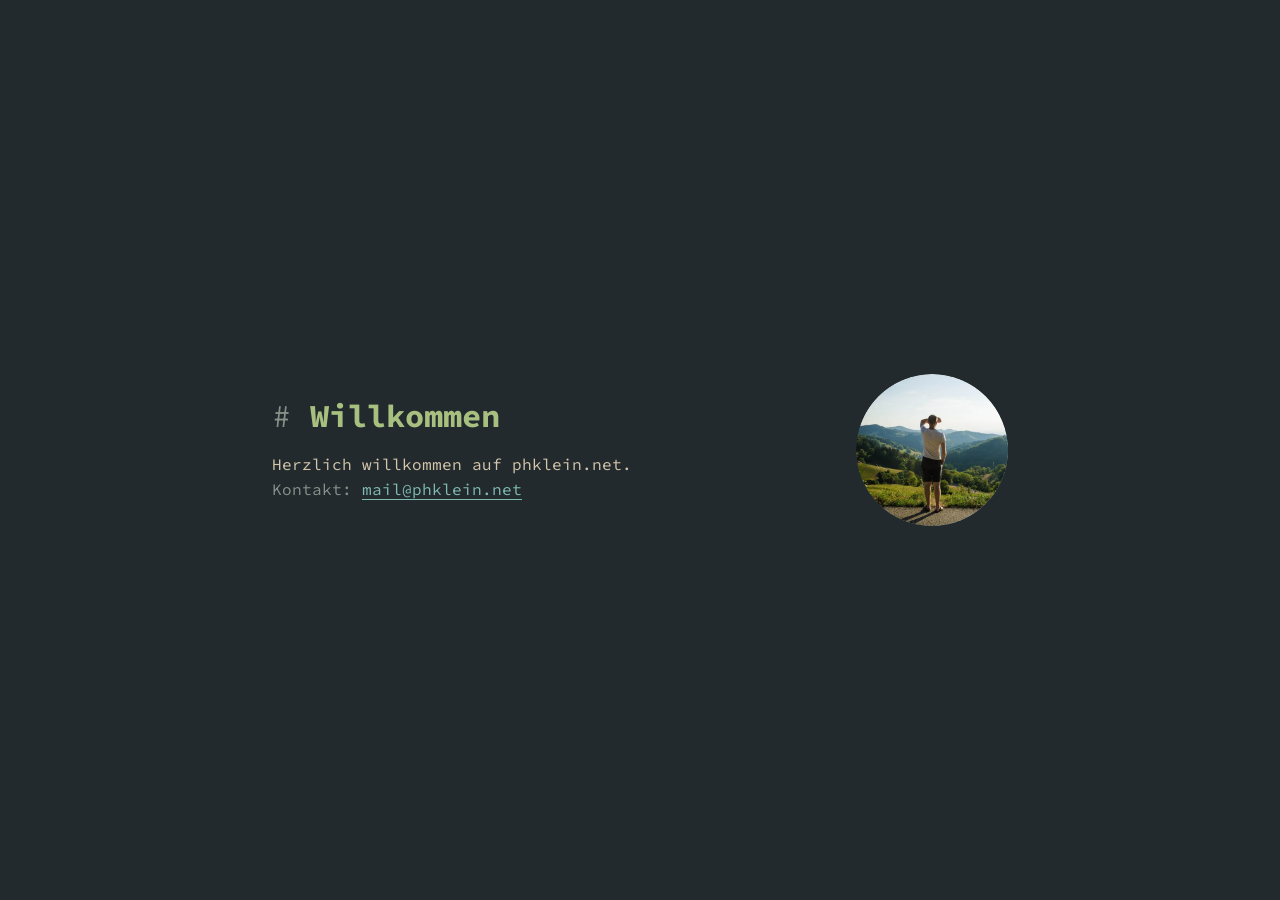
<file: index.html>
<!DOCTYPE html>
<html lang="de">
<head>
  <meta charset="utf-8">
  <title>phklein.net</title>
  <meta name="description" content="Persönliche Startseite von Philipp Klein">
  <meta name="viewport" content="width=device-width, initial-scale=1">
  <meta name="color-scheme" content="dark">
  <meta name="theme-color" content="#232a2e">
  <link rel="icon" href="data:,">
  <link rel="stylesheet" href="css/style.css">
</head>
<body>
  <main class="container">
    <div>
      <h1>Willkommen</h1>
      <p>Herzlich willkommen auf phklein.net.</p>
      <p><span class="label">Kontakt:</span> <a href="mailto:mail@phklein.net">mail@phklein.net</a></p>
    </div>
    <img class="portrait" src="images/portrait.webp" width="480" height="480" alt="Rückansicht einer Person, die auf einer Anhöhe steht und über bewaldete Hügel in die Ferne blickt">
  </main>
</body>
</html>
</file>
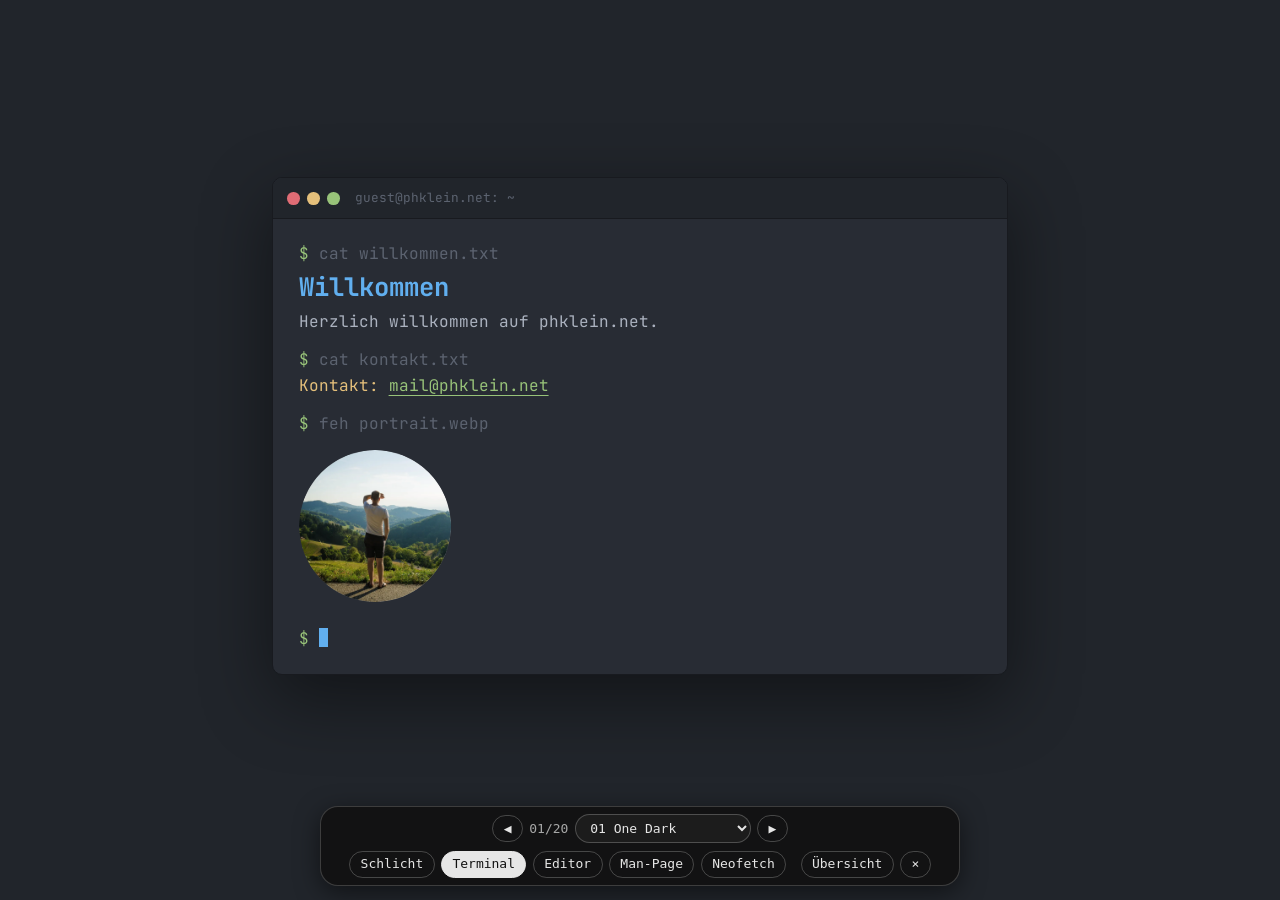
<file: _entwuerfe/index.html>
<!DOCTYPE html>
<html lang="de" data-layout="terminal">
<head>
  <meta charset="utf-8">
  <title>phklein.net – Entwürfe</title>
  <meta name="description" content="Design-Entwürfe für die Startseite phklein.net">
  <meta name="robots" content="noindex">
  <meta name="viewport" content="width=device-width, initial-scale=1">
  <link rel="icon" href="data:,">
  <link rel="stylesheet" href="fonts.css">
  <link rel="stylesheet" href="base.css">
  <link rel="stylesheet" id="theme" href="themes/01-one-dark.css">
  <script src="switcher.js"></script>
</head>
<body>
  <main class="screen">
    <div class="chrome d-term" aria-hidden="true"><span class="dots"><i></i><i></i><i></i></span><span>guest@phklein.net: ~</span></div>
    <div class="tabs d-editor" aria-hidden="true"><span class="on">index.html</span><span>style.css</span></div>
    <div class="manhead d-man" aria-hidden="true"><span>PHKLEIN(1)</span><span>Persönliche Startseite</span><span>PHKLEIN(1)</span></div>
    <div class="body">
      <div class="text">
        <span class="fetchhead d-fetch" aria-hidden="true">guest<span class="at">@</span><span class="host">phklein.net</span></span>
        <span class="fetchrule d-fetch" aria-hidden="true">--------------------------</span>
        <p class="prompt" aria-hidden="true">cat willkommen.txt</p>
        <p class="sec first d-man" aria-hidden="true">NAME</p>
        <h1 class="line"><b class="d-editor tag" aria-hidden="true">&lt;h1&gt;</b>Willkommen<b class="d-editor tag" aria-hidden="true">&lt;/h1&gt;</b></h1>
        <p class="sec d-man" aria-hidden="true">BESCHREIBUNG</p>
        <p class="line"><b class="d-editor tag" aria-hidden="true">&lt;p&gt;</b>Herzlich willkommen auf phklein.net.<b class="d-editor tag" aria-hidden="true">&lt;/p&gt;</b></p>
        <p class="prompt" aria-hidden="true">cat kontakt.txt</p>
        <p class="sec d-man" aria-hidden="true">KONTAKT</p>
        <p class="line"><b class="d-editor tag" aria-hidden="true">&lt;p&gt;</b><span class="k">Kontakt:</span> <a href="mailto:mail@phklein.net">mail@phklein.net</a><b class="d-editor tag" aria-hidden="true">&lt;/p&gt;</b></p>
        <div class="blocks d-fetch" aria-hidden="true"><i></i><i></i><i></i><i></i><i></i><i></i></div>
      </div>
      <figure class="photo">
        <p class="prompt" aria-hidden="true">feh portrait.webp</p>
        <p class="sec d-man" aria-hidden="true">BILD</p>
        <img class="portrait" src="portrait.webp" width="720" height="720" alt="Rückansicht einer Person, die auf einer Anhöhe steht und über bewaldete Hügel in die Ferne blickt">
      </figure>
    </div>
    <div class="prompt-end d-term" aria-hidden="true"><span class="cursor"></span></div>
    <div class="manfoot d-man" aria-hidden="true"><span>phklein.net</span><span class="pager"><span class="cursor"></span></span><span>PHKLEIN(1)</span></div>
    <div class="statusbar d-editor" aria-hidden="true"><span>main</span><span>Zeile 3, Spalte 1 · UTF-8 · HTML</span></div>
  </main>
</body>
</html>
</file>
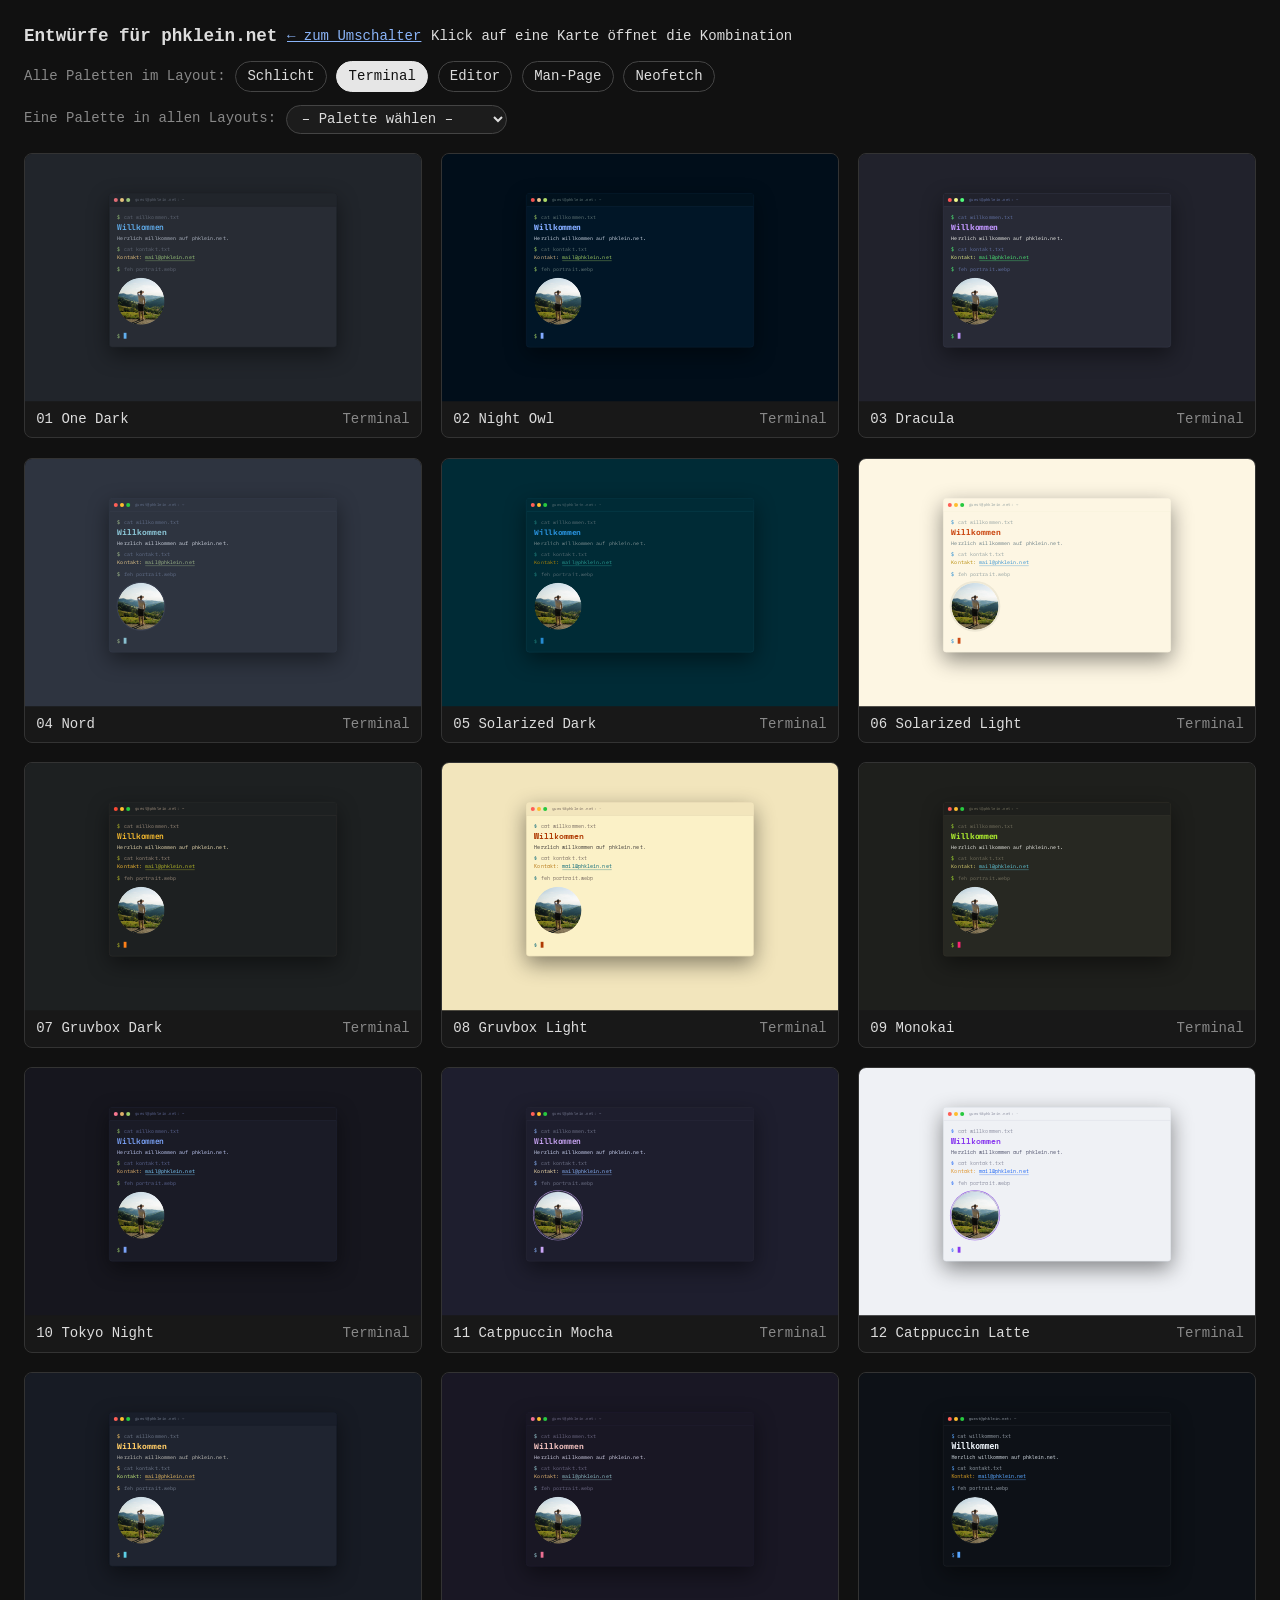
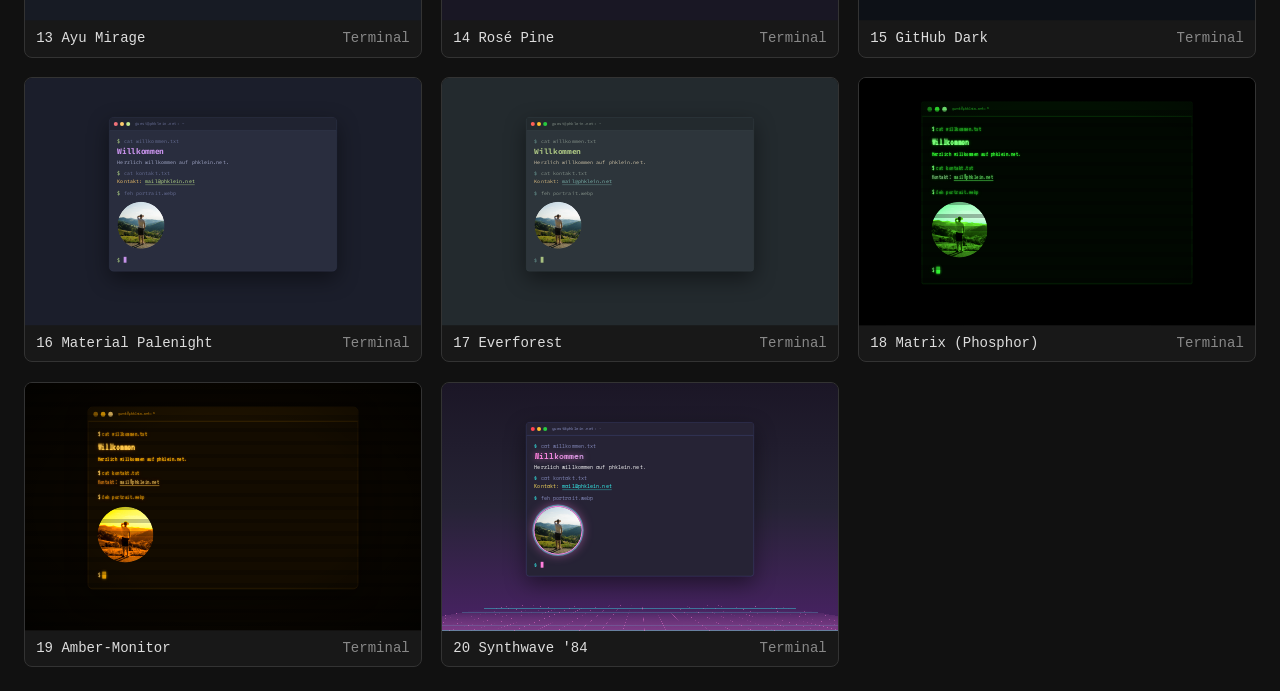
<file: _entwuerfe/uebersicht.html>
<!DOCTYPE html>
<html lang="de">
<head>
  <meta charset="utf-8">
  <title>Übersicht – phklein.net Entwürfe</title>
  <meta name="robots" content="noindex">
  <meta name="viewport" content="width=device-width, initial-scale=1">
  <link rel="icon" href="data:,">
  <style>
    :root { color-scheme: dark; }
    body { margin: 0; padding: 1.5rem; background: #111; color: #ddd; font: 14px/1.4 ui-monospace, Menlo, Consolas, monospace; }
    header { margin-bottom: 1.2rem; display: grid; gap: .8rem; }
    .row { display: flex; align-items: center; gap: .6rem; flex-wrap: wrap; }
    h1 { margin: 0; font-size: 1.1rem; font-weight: 600; }
    a { color: #8ab4f8; }
    .lbl { color: #888; min-width: 8.5rem; }
    .pill, select { font: inherit; color: inherit; background: transparent; border: 1px solid #444; border-radius: 999px; padding: .28rem .7rem; text-decoration: none; cursor: pointer; }
    .pill:hover { background: #222; }
    .pill.on { background: #e6e6e6; color: #111; border-color: #e6e6e6; }
    select { background: #1c1c1c; }
    .grid { display: grid; grid-template-columns: repeat(auto-fill, minmax(320px, 1fr)); gap: 1.2rem; }
    .card { display: block; color: inherit; text-decoration: none; border: 1px solid #333; border-radius: 8px; overflow: hidden; background: #181818; }
    .card:hover, .card:focus-visible { border-color: #8ab4f8; outline: none; }
    .shot { position: relative; height: 200px; overflow: hidden; }
    .shot iframe { position: absolute; left: 0; top: 0; width: 1280px; height: 800px; border: 0; transform-origin: 0 0; pointer-events: none; }
    .cap { display: flex; justify-content: space-between; gap: .6rem; padding: .5rem .7rem; }
    .cap span:last-child { color: #888; }
  </style>
</head>
<body>
  <header>
    <div class="row"><h1>Entwürfe für phklein.net</h1><a href="index.html">← zum Umschalter</a><span>Klick auf eine Karte öffnet die Kombination</span></div>
    <div class="row"><span class="lbl">Alle Paletten im Layout:</span><span id="layoutPills" class="row"></span></div>
    <div class="row"><span class="lbl">Eine Palette in allen Layouts:</span><select id="palSelect" aria-label="Palette wählen"></select></div>
  </header>
  <div class="grid" id="grid"></div>
  <script src="switcher.js"></script>
  <script>
    (function () {
      var P = window.PALETTES, L = window.LAYOUTS;
      var grid = document.getElementById("grid");
      var pills = document.getElementById("layoutPills");
      var sel = document.getElementById("palSelect");
      function pad(n) { return (n < 10 ? "0" : "") + n; }

      var opt = document.createElement("option");
      opt.value = ""; opt.textContent = "– Palette wählen –"; sel.appendChild(opt);
      P.forEach(function (p, i) { var o = document.createElement("option"); o.value = String(i + 1); o.textContent = pad(i + 1) + "  " + p.name; sel.appendChild(o); });
      sel.addEventListener("change", function () { if (sel.value) location.hash = "palette=" + sel.value; });

      L.forEach(function (l) {
        var a = document.createElement("a");
        a.className = "pill"; a.href = "#layout=" + l.id; a.textContent = l.name; a.setAttribute("data-id", l.id);
        pills.appendChild(a);
      });

      function card(pi, li, caption, side) {
        var a = document.createElement("a");
        a.className = "card";
        a.href = "index.html#" + (pi + 1) + "/" + L[li].id;
        a.innerHTML = '<div class="shot"><iframe loading="lazy" tabindex="-1" title="Vorschau ' + P[pi].name + ", " + L[li].name +
                      '" src="index.html?bare#' + (pi + 1) + "/" + L[li].id + '"></iframe></div>' +
                      '<div class="cap"><span>' + caption + "</span><span>" + side + "</span></div>";
        return a;
      }

      function render() {
        var m = location.hash.replace("#", "").match(/^(layout|palette)=(.+)$/);
        var mode = m ? m[1] : "layout", val = m ? m[2] : "terminal";
        grid.textContent = "";
        pills.querySelectorAll(".pill").forEach(function (p) { p.classList.toggle("on", mode === "layout" && p.getAttribute("data-id") === val); });
        sel.value = mode === "palette" ? val : "";
        if (mode === "palette") {
          var pi = Math.min(Math.max(parseInt(val, 10) - 1, 0), P.length - 1);
          L.forEach(function (l, li) { grid.appendChild(card(pi, li, l.name, pad(pi + 1) + " " + P[pi].name)); });
        } else {
          var lid = L.some(function (l) { return l.id === val; }) ? val : "terminal";
          var li2 = L.map(function (l) { return l.id; }).indexOf(lid);
          pills.querySelectorAll(".pill").forEach(function (p) { p.classList.toggle("on", p.getAttribute("data-id") === lid); });
          P.forEach(function (p, pi) { grid.appendChild(card(pi, li2, pad(pi + 1) + " " + p.name, L[li2].name)); });
        }
        scale();
      }

      function scale() {
        document.querySelectorAll(".shot").forEach(function (s) {
          var f = s.firstChild, k = s.clientWidth / 1280;
          f.style.transform = "scale(" + k + ")";
          s.style.height = Math.round(800 * k) + "px";
        });
      }
      window.addEventListener("resize", scale);
      window.addEventListener("hashchange", render);
      render();
    })();
  </script>
</body>
</html>
</file>
<file: css/style.css>
/* Source Code Pro (SIL Open Font License 1.1, siehe fonts/OFL-source-code-pro.txt), lokal eingebunden. */
@font-face {
  font-family: "Source Code Pro";
  font-style: normal;
  font-weight: 400;
  font-display: swap;
  src: url("../fonts/source-code-pro-latin-400.woff2") format("woff2");
  unicode-range: U+0000-00FF, U+0131, U+0152-0153, U+02BB-02BC, U+02C6, U+02DA, U+02DC, U+2000-206F, U+2074, U+20AC, U+2122, U+2191, U+2193, U+2212, U+2215, U+FEFF, U+FFFD;
}
@font-face {
  font-family: "Source Code Pro";
  font-style: normal;
  font-weight: 700;
  font-display: swap;
  src: url("../fonts/source-code-pro-latin-700.woff2") format("woff2");
  unicode-range: U+0000-00FF, U+0131, U+0152-0153, U+02BB-02BC, U+02C6, U+02DA, U+02DC, U+2000-206F, U+2074, U+20AC, U+2122, U+2191, U+2193, U+2212, U+2215, U+FEFF, U+FFFD;
}

/* Farbschema: Everforest (dunkel) */
:root {
  color-scheme: dark;
  --bg: #232a2e;
  --fg: #d3c6aa;
  --muted: #859289;
  --heading: #a7c080;
  --link: #7fbbb3;
  --link-hover: #dbbc7f;
  --font: "Source Code Pro", ui-monospace, Menlo, Consolas, monospace;
}

*, *::before, *::after { box-sizing: border-box; }

html {
  background: var(--bg);
  color: var(--fg);
  font-family: var(--font);
  font-size: 16px;
  line-height: 1.6;
  -webkit-text-size-adjust: 100%;
}

body {
  margin: 0;
  min-height: 100vh;
  display: flex;
  align-items: center;
  justify-content: center;
  padding: 3rem 1rem;
}

::selection { background: var(--heading); color: var(--bg); }

a { color: var(--link); text-underline-offset: .22em; text-decoration-thickness: 1px; }
a:hover, a:focus-visible { color: var(--link-hover); }

h1, p, figure { margin: 0; }

.container {
  width: min(100%, 46rem);
  display: flex;
  align-items: center;
  justify-content: space-between;
  gap: 2.5rem;
}

h1 {
  margin-bottom: 1rem;
  font-size: 2rem;
  line-height: 1.2;
  font-weight: 700;
  color: var(--heading);
}
h1::before { content: "# "; color: var(--muted); font-weight: 400; }

.label { color: var(--muted); }

.portrait {
  display: block;
  flex: none;
  width: 9.5rem;
  height: 9.5rem;
  border-radius: 50%;
  object-fit: cover;
}

@media (max-width: 34rem) {
  .container { flex-direction: column-reverse; align-items: flex-start; gap: 1.4rem; }
  h1 { font-size: 1.6rem; }
}
</file>
<file: _entwuerfe/fonts.css>
/* Lokal eingebundene Monospace-Schriften (alle SIL Open Font License 1.1, Lizenztexte: fonts/LICENSE-*.txt). */

@font-face { font-family: "JetBrains Mono"; font-style: normal; font-weight: 400; font-display: swap;
  src: url("fonts/jetbrains-mono-latin-400.woff2") format("woff2");
  unicode-range: U+0000-00FF, U+0131, U+0152-0153, U+02BB-02BC, U+02C6, U+02DA, U+02DC, U+2000-206F, U+2074, U+20AC, U+2122, U+2191, U+2193, U+2212, U+2215, U+FEFF, U+FFFD; }

@font-face { font-family: "JetBrains Mono"; font-style: normal; font-weight: 700; font-display: swap;
  src: url("fonts/jetbrains-mono-latin-700.woff2") format("woff2");
  unicode-range: U+0000-00FF, U+0131, U+0152-0153, U+02BB-02BC, U+02C6, U+02DA, U+02DC, U+2000-206F, U+2074, U+20AC, U+2122, U+2191, U+2193, U+2212, U+2215, U+FEFF, U+FFFD; }

@font-face { font-family: "IBM Plex Mono"; font-style: normal; font-weight: 400; font-display: swap;
  src: url("fonts/ibm-plex-mono-latin-400.woff2") format("woff2");
  unicode-range: U+0000-00FF, U+0131, U+0152-0153, U+02BB-02BC, U+02C6, U+02DA, U+02DC, U+2000-206F, U+2074, U+20AC, U+2122, U+2191, U+2193, U+2212, U+2215, U+FEFF, U+FFFD; }

@font-face { font-family: "IBM Plex Mono"; font-style: normal; font-weight: 700; font-display: swap;
  src: url("fonts/ibm-plex-mono-latin-700.woff2") format("woff2");
  unicode-range: U+0000-00FF, U+0131, U+0152-0153, U+02BB-02BC, U+02C6, U+02DA, U+02DC, U+2000-206F, U+2074, U+20AC, U+2122, U+2191, U+2193, U+2212, U+2215, U+FEFF, U+FFFD; }

@font-face { font-family: "Fira Code"; font-style: normal; font-weight: 400; font-display: swap;
  src: url("fonts/fira-code-latin-400.woff2") format("woff2");
  unicode-range: U+0000-00FF, U+0131, U+0152-0153, U+02BB-02BC, U+02C6, U+02DA, U+02DC, U+2000-206F, U+2074, U+20AC, U+2122, U+2191, U+2193, U+2212, U+2215, U+FEFF, U+FFFD; }

@font-face { font-family: "Fira Code"; font-style: normal; font-weight: 700; font-display: swap;
  src: url("fonts/fira-code-latin-700.woff2") format("woff2");
  unicode-range: U+0000-00FF, U+0131, U+0152-0153, U+02BB-02BC, U+02C6, U+02DA, U+02DC, U+2000-206F, U+2074, U+20AC, U+2122, U+2191, U+2193, U+2212, U+2215, U+FEFF, U+FFFD; }

@font-face { font-family: "Space Mono"; font-style: normal; font-weight: 400; font-display: swap;
  src: url("fonts/space-mono-latin-400.woff2") format("woff2");
  unicode-range: U+0000-00FF, U+0131, U+0152-0153, U+02BB-02BC, U+02C6, U+02DA, U+02DC, U+2000-206F, U+2074, U+20AC, U+2122, U+2191, U+2193, U+2212, U+2215, U+FEFF, U+FFFD; }

@font-face { font-family: "Space Mono"; font-style: normal; font-weight: 700; font-display: swap;
  src: url("fonts/space-mono-latin-700.woff2") format("woff2");
  unicode-range: U+0000-00FF, U+0131, U+0152-0153, U+02BB-02BC, U+02C6, U+02DA, U+02DC, U+2000-206F, U+2074, U+20AC, U+2122, U+2191, U+2193, U+2212, U+2215, U+FEFF, U+FFFD; }

@font-face { font-family: "Source Code Pro"; font-style: normal; font-weight: 400; font-display: swap;
  src: url("fonts/source-code-pro-latin-400.woff2") format("woff2");
  unicode-range: U+0000-00FF, U+0131, U+0152-0153, U+02BB-02BC, U+02C6, U+02DA, U+02DC, U+2000-206F, U+2074, U+20AC, U+2122, U+2191, U+2193, U+2212, U+2215, U+FEFF, U+FFFD; }

@font-face { font-family: "Source Code Pro"; font-style: normal; font-weight: 700; font-display: swap;
  src: url("fonts/source-code-pro-latin-700.woff2") format("woff2");
  unicode-range: U+0000-00FF, U+0131, U+0152-0153, U+02BB-02BC, U+02C6, U+02DA, U+02DC, U+2000-206F, U+2074, U+20AC, U+2122, U+2191, U+2193, U+2212, U+2215, U+FEFF, U+FFFD; }

@font-face { font-family: "VT323"; font-style: normal; font-weight: 400; font-display: swap;
  src: url("fonts/vt323-latin-400.woff2") format("woff2");
  unicode-range: U+0000-00FF, U+0131, U+0152-0153, U+02BB-02BC, U+02C6, U+02DA, U+02DC, U+2000-206F, U+2074, U+20AC, U+2122, U+2191, U+2193, U+2212, U+2215, U+FEFF, U+FFFD; }
</file>
<file: _entwuerfe/base.css>
/* Gemeinsame Struktur aller Entwürfe.
   Ein Theme (themes/NN-name.css) setzt nur Farben/Schrift/Effekte über CSS-Variablen,
   das Layout (plain | terminal | editor | man | fetch) kommt aus <html data-layout>. */

*, *::before, *::after { box-sizing: border-box; }

:root {
  --bg: #1e1e1e; --fg: #d4d4d4; --muted: #808080; --heading: var(--accent);
  --accent: #61afef; --accent2: #98c379; --accent3: #e5c07b;
  --surface: var(--bg); --chrome: var(--bg); --border: #3a3a3a; --hl: var(--accent);
  --red: #ff5f56; --yellow: #ffbd2e; --green: #27c93f;
  --font: ui-monospace, "SF Mono", Menlo, Consolas, "DejaVu Sans Mono", monospace;
  --radius: 10px; --glow: none; --img-filter: none;
}

html { background: var(--bg); color: var(--fg); font-family: var(--font); font-size: 16px; line-height: 1.6; -webkit-text-size-adjust: 100%; }
body { margin: 0; min-height: 100vh; display: flex; flex-direction: column; align-items: center; justify-content: center; padding: 3rem 1rem 6rem; }
::selection { background: var(--hl); color: var(--bg); }
a { color: var(--accent2); text-underline-offset: .22em; text-decoration-thickness: 1px; }
a:hover, a:focus-visible { color: var(--accent3); }
h1, h2, p, figure { margin: 0; }
img { display: block; max-width: 100%; height: auto; }

.screen { width: min(100%, 46rem); text-shadow: var(--glow); }
.body { display: flex; align-items: center; justify-content: space-between; gap: 2.5rem; }
.text { min-width: 0; }
h1 { font-size: 2rem; line-height: 1.2; font-weight: 700; color: var(--heading); margin-bottom: 1rem; }
.line { display: block; }
.portrait { width: 9.5rem; height: 9.5rem; border-radius: 50%; object-fit: cover; filter: var(--img-filter); flex: none; }

/* Dekor, das nur einzelne Layouts einblenden */
.d-term, .d-editor, .d-man, .d-fetch, .prompt { display: none; }
.cursor { display: inline-block; width: .6em; height: 1.15em; background: var(--accent); vertical-align: -.2em; animation: blink 1.1s steps(1) infinite; }
@keyframes blink { 50% { opacity: 0; } }

/* ---------- Layout: plain ---------- */
[data-layout="plain"] h1::before { content: "# "; color: var(--muted); font-weight: 400; }
[data-layout="plain"] .k { color: var(--muted); }

/* ---------- Layout: terminal ---------- */
[data-layout="terminal"] .screen { background: var(--surface); border: 1px solid var(--border); border-radius: var(--radius); box-shadow: 0 24px 70px rgba(0,0,0,.45); overflow: hidden; }
[data-layout="terminal"] .d-term.chrome { display: flex; align-items: center; gap: .9rem; padding: .6rem .9rem; background: var(--chrome); border-bottom: 1px solid var(--border); font-size: .8rem; color: var(--muted); text-shadow: none; }
[data-layout="terminal"] .dots { display: flex; gap: .45rem; }
[data-layout="terminal"] .dots i { width: .8rem; height: .8rem; border-radius: 50%; }
[data-layout="terminal"] .dots i:nth-child(1) { background: var(--red); }
[data-layout="terminal"] .dots i:nth-child(2) { background: var(--yellow); }
[data-layout="terminal"] .dots i:nth-child(3) { background: var(--green); }
[data-layout="terminal"] .body { display: block; padding: 1.4rem 1.6rem .4rem; }
[data-layout="terminal"] .prompt { display: block; color: var(--muted); margin-top: .8rem; }
[data-layout="terminal"] .text > .prompt:first-of-type { margin-top: 0; }
[data-layout="terminal"] .prompt::before, [data-layout="terminal"] .prompt-end::before { content: "$ "; color: var(--accent2); }
[data-layout="terminal"] .d-term.prompt-end { display: block; padding: .8rem 1.6rem 1.4rem; color: var(--muted); }
[data-layout="terminal"] h1 { font-size: 1.6rem; margin: .3rem 0 .4rem; }
[data-layout="terminal"] .photo { margin: .5rem 0 .3rem; }
[data-layout="terminal"] .photo .prompt { margin-bottom: .8rem; }
[data-layout="terminal"] .k { color: var(--accent3); }

/* ---------- Layout: editor (Quelltext-Ansicht) ---------- */
[data-layout="editor"] .screen { background: var(--surface); border: 1px solid var(--border); border-radius: var(--radius); overflow: hidden; box-shadow: 0 24px 70px rgba(0,0,0,.4); }
[data-layout="editor"] .d-editor.tabs { display: flex; background: var(--chrome); border-bottom: 1px solid var(--border); font-size: .8rem; text-shadow: none; }
[data-layout="editor"] .tabs span { padding: .55rem 1.1rem; color: var(--muted); border-right: 1px solid var(--border); }
[data-layout="editor"] .tabs span.on { color: var(--fg); background: var(--surface); box-shadow: inset 0 2px 0 var(--accent); }
[data-layout="editor"] .body { counter-reset: ln; display: grid; grid-template-columns: 1fr auto; gap: 1.5rem; padding: 1.2rem 1.4rem 1.4rem 0; align-items: start; }
[data-layout="editor"] .line { counter-increment: ln; position: relative; padding-left: 4rem; font-size: .95rem; font-weight: 400; margin: 0; color: var(--fg); }
[data-layout="editor"] .line::before { content: counter(ln); position: absolute; left: 0; width: 2.8rem; text-align: right; color: var(--muted); opacity: .7; }
[data-layout="editor"] h1 { color: var(--fg); letter-spacing: 0; }
[data-layout="editor"] .d-editor.tag { display: inline; color: var(--accent); font-weight: 400; }
[data-layout="editor"] .k { color: var(--fg); }
[data-layout="editor"] .photo { padding: .2rem 0 0 0; }
[data-layout="editor"] .photo .portrait { width: 8rem; height: 8rem; }
[data-layout="editor"] .d-editor.statusbar { display: flex; justify-content: space-between; gap: 1rem; padding: .3rem .9rem; background: var(--status, var(--accent)); color: var(--status-fg, var(--bg)); font-size: .75rem; text-shadow: none; }

/* ---------- Layout: man (Handbuchseite) ---------- */
[data-layout="man"] .screen { border: 1px solid var(--border); border-radius: var(--radius); padding: 1.2rem 1.6rem 1.4rem; background: var(--surface); }
[data-layout="man"] .d-man.manhead, [data-layout="man"] .d-man.manfoot { display: flex; justify-content: space-between; color: var(--muted); font-size: .85rem; gap: 1rem; }
[data-layout="man"] .manhead { margin-bottom: 1.4rem; }
[data-layout="man"] .manfoot { margin-top: 1.6rem; }
[data-layout="man"] .d-man.sec { display: block; font-size: 1rem; font-weight: 700; color: var(--accent3); margin: 1.1rem 0 .3rem; letter-spacing: 0; }
[data-layout="man"] .d-man.sec.first { margin-top: 0; }
[data-layout="man"] .body { display: block; }
[data-layout="man"] .portrait { display: block; }
[data-layout="man"] .text > .line, [data-layout="man"] .photo { margin-left: 4ch; }
[data-layout="man"] h1 { font-size: 1rem; font-weight: 400; margin: 0; color: var(--fg); }
[data-layout="man"] h1::before { content: "phklein.net \2013  "; font-weight: 700; color: var(--accent); }
[data-layout="man"] .portrait { width: 7.5rem; height: 7.5rem; margin-top: .3rem; }
[data-layout="man"] .k { color: var(--accent); font-weight: 700; }
[data-layout="man"] .pager::before { content: ": "; }

/* ---------- Layout: fetch (neofetch-Stil) ---------- */
[data-layout="fetch"] .screen { width: min(100%, 44rem); }
[data-layout="fetch"] .body { justify-content: flex-start; gap: 2.6rem; }
[data-layout="fetch"] .photo { order: -1; }
[data-layout="fetch"] .portrait { width: 11rem; height: 11rem; }
[data-layout="fetch"] .d-fetch.fetchhead { display: block; font-weight: 700; color: var(--accent); margin-bottom: .1rem; }
[data-layout="fetch"] .fetchhead .at { color: var(--fg); font-weight: 400; }
[data-layout="fetch"] .fetchhead .host { color: var(--accent2); }
[data-layout="fetch"] .d-fetch.fetchrule { display: block; color: var(--muted); margin-bottom: .8rem; overflow: hidden; white-space: nowrap; }
[data-layout="fetch"] h1 { font-size: 1.15rem; margin-bottom: .2rem; }
[data-layout="fetch"] h1::before { content: "Seite: "; color: var(--accent); }
[data-layout="fetch"] .k { color: var(--accent); font-weight: 700; }
[data-layout="fetch"] .d-fetch.blocks { display: flex; margin-top: 1rem; }
[data-layout="fetch"] .blocks i { width: 1.6rem; height: 1.1rem; }
[data-layout="fetch"] .blocks i:nth-child(1) { background: var(--red); }
[data-layout="fetch"] .blocks i:nth-child(2) { background: var(--accent2); }
[data-layout="fetch"] .blocks i:nth-child(3) { background: var(--accent3); }
[data-layout="fetch"] .blocks i:nth-child(4) { background: var(--accent); }
[data-layout="fetch"] .blocks i:nth-child(5) { background: var(--fg); }
[data-layout="fetch"] .blocks i:nth-child(6) { background: var(--muted); }

@media (max-width: 34rem) {
  .body { flex-direction: column-reverse; align-items: flex-start; gap: 1.4rem; }
  [data-layout="fetch"] .body { flex-direction: column; }
  [data-layout="editor"] .body { grid-template-columns: 1fr; padding-right: 1rem; }
  [data-layout="editor"] .photo { padding-left: 4rem; }
  [data-layout="terminal"] .body { padding: 1.1rem 1rem .3rem; }
  [data-layout="terminal"] .d-term.prompt-end { padding-left: 1rem; }
  h1 { font-size: 1.6rem; }
}

@media (prefers-reduced-motion: reduce) { .cursor { animation: none; } }
</file>
<file: _entwuerfe/themes/01-one-dark.css>
/* One Dark */
:root {
  color-scheme: dark;
  --font: "JetBrains Mono", ui-monospace, Menlo, Consolas, monospace;
  --bg: #21252b;
  --surface: #282c34;
  --chrome: #21252b;
  --fg: #abb2bf;
  --muted: #5c6370;
  --heading: #61afef;
  --accent: #61afef;
  --accent2: #98c379;
  --accent3: #e5c07b;
  --border: #181a1f;
  --red: #e06c75;
  --yellow: #e5c07b;
  --green: #98c379;
}
</file>
